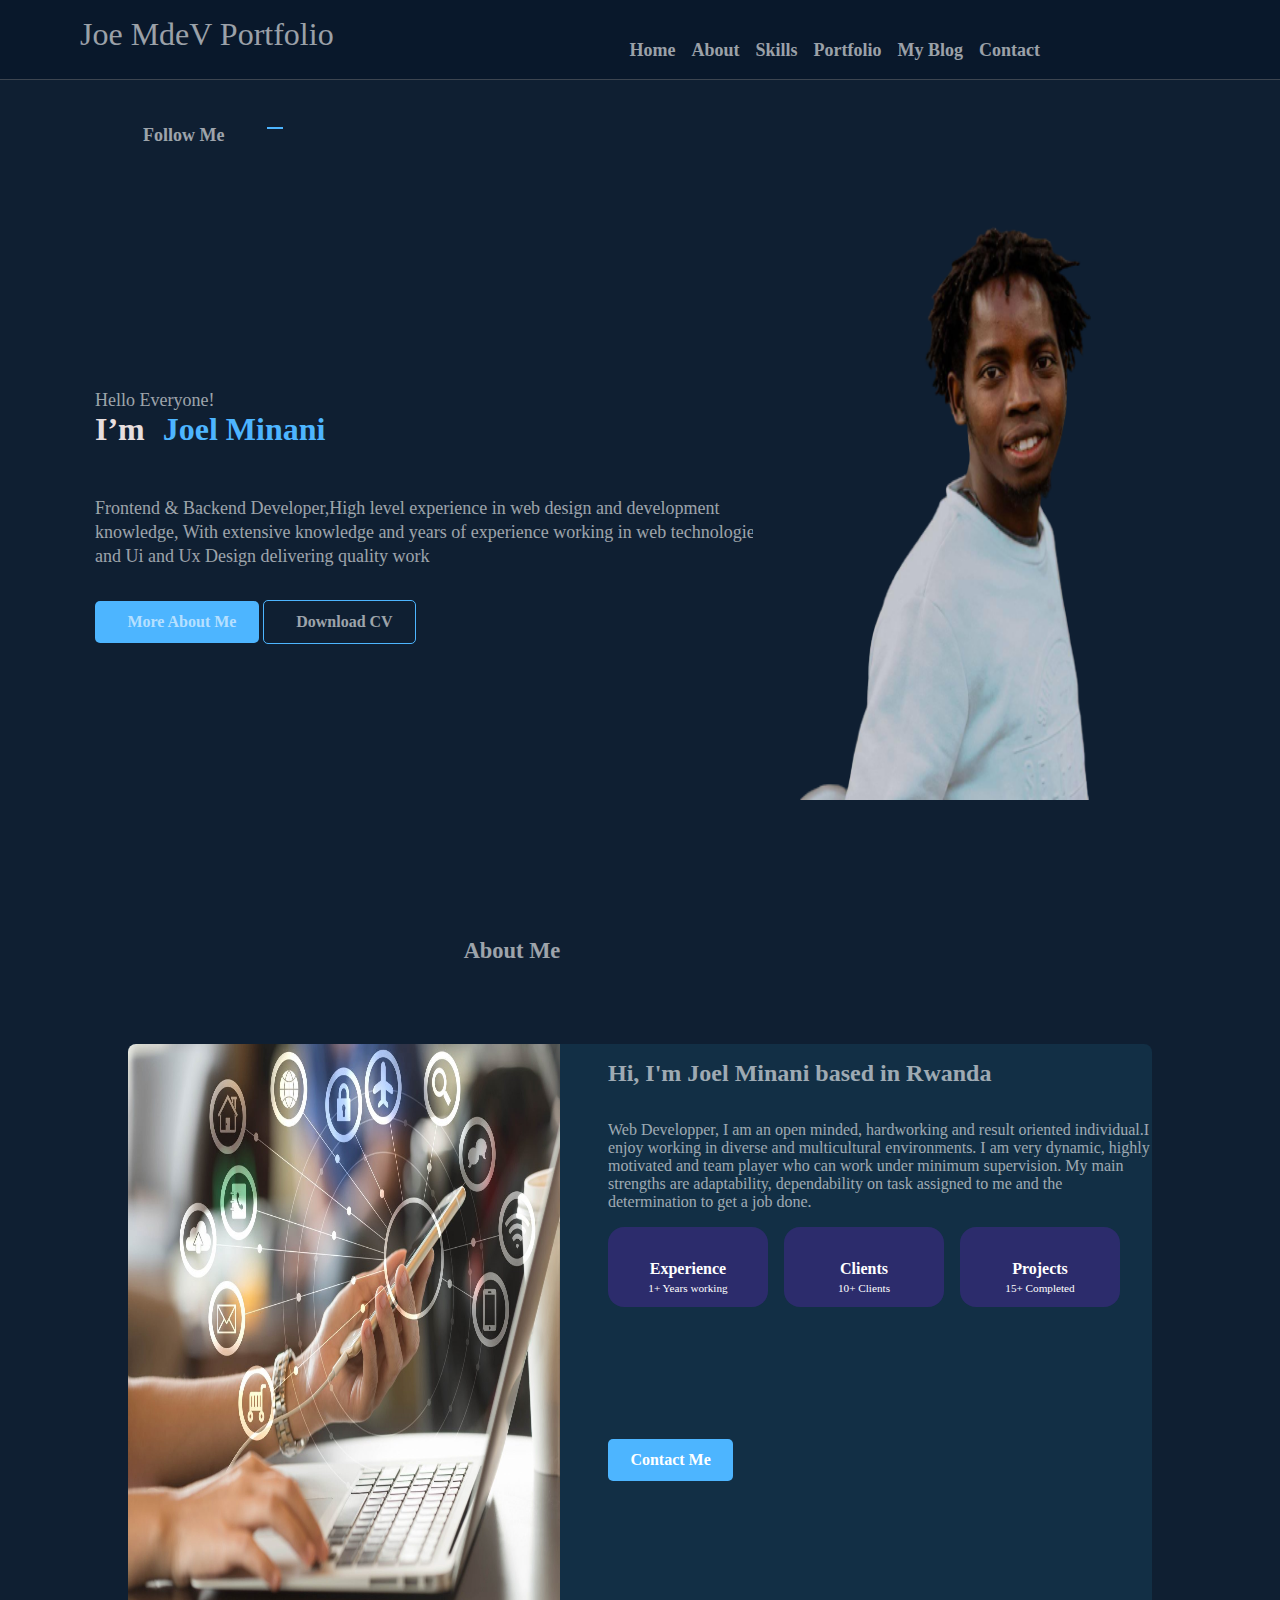
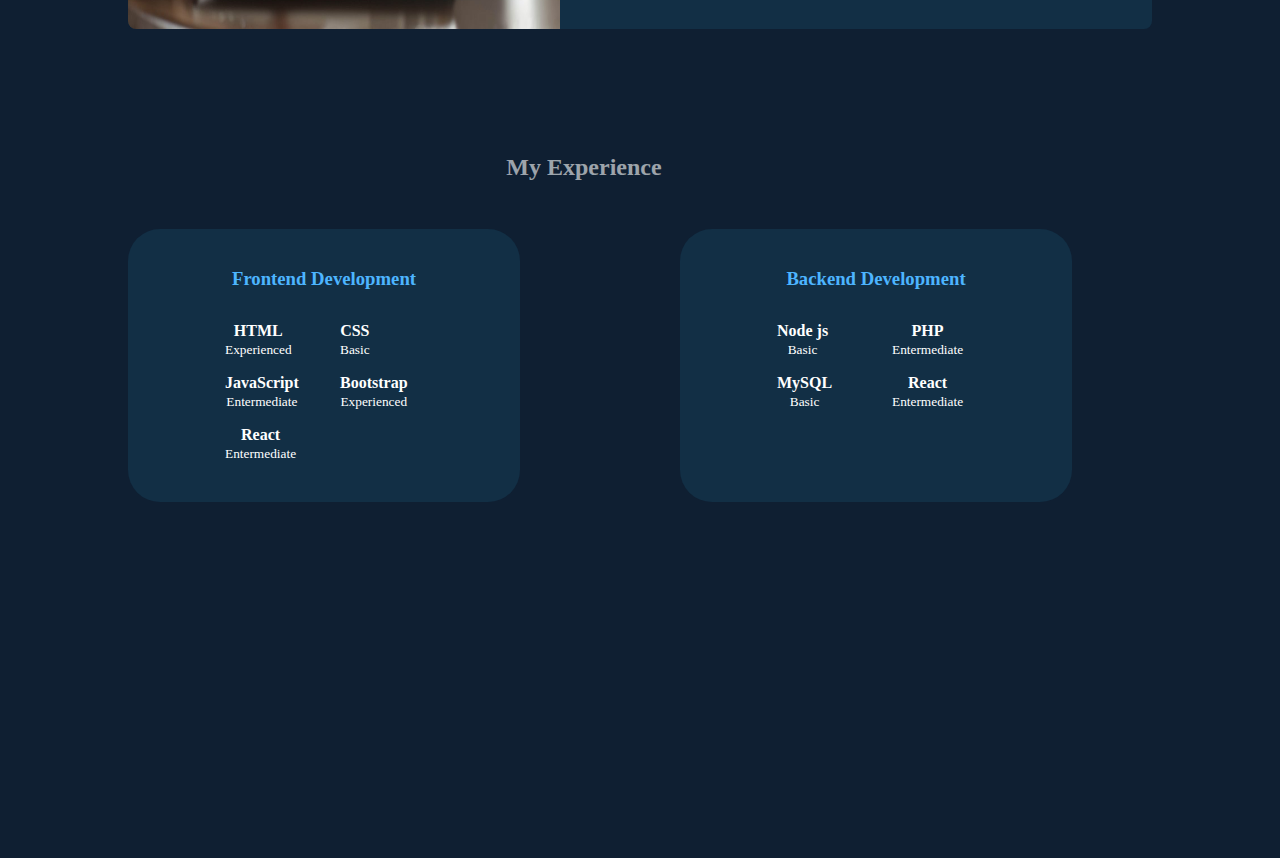
<file: index.html>
<!DOCTYPE html>
<html lang="en">
<head>
    <meta charset="UTF-8">
    <meta http-equiv="X-UA-Compatible" content="IE=edge">
    <meta name="viewport" content="width=device-width, initial-scale=1.0">
    <title>JoeDev</title>
    <link rel="stylesheet" href="index.css">
    <link rel="stylesheet" href="https://cdnjs.cloudflare.com/ajax/libs/font-awesome/6.3.0/css/all.min.css"
    integrity="sha512-SzlrxWUlpfuzQ+pcUCosxcglQRNAq/DZjVsC0lE40xsADsfeQoEypE+enwcOiGjk/bSuGGKHEyjSoQ1zVisanQ=="
    crossorigin="anonymous" referrerpolicy="no-referrer" />
</head>
<body>
    <aside class="sidebar" id="sidebar">
        <nav class="nav">
            <div class="nav_logo">
                <a href="index.html" class="nav_logo-text">Joe MdeV Portfolio</a>
            </div>
            <div class="nav_menu">
                <div class="menu">
                    <ul class="nav_list">

                        <li class="nav_item">
                            <a href="#home" class="nav_link">Home</a>
                        </li>
                        <li class="nav_item">
                            <a href="#about" class="nav_link">About</a>
                        </li>
                        <li class="nav_item">
                            <a href="#experience" class="nav_link">Skills</a>
                        </li>
                        <li class="nav_item">
                            <a href="#portfolio" class="nav_link">Portfolio</a>
                        </li>
                        <li class="nav_item">
                            <a href="#myblog" class="nav_link">My Blog</a>
                        </li>
                        <li class="nav_item">
                            <a href="#contact" class="nav_link">Contact</a>
                        </li>
                    </ul>
                   
                </div>
            </div>
            <div class="user">
                
         <i class="fa-solid fa-user"></i> 
            </div>

        </nav>
    </aside>

     <!-- MAIN -->

     <main class="main">


        <!-- =====home====== -->
        <section class="home" id="home">
            <div class="home_container container grid">
                <div class="home_social">
                    <span class="home_social_follow">Follow Me</span>
                    <div class="home_social-links">
                        <a href="" target="_blank" class="home_social-link"><i class="fa-brands fa-facebook"></i></a>
                        <a href="" target="_blank" class="home_social-link"><i
                                class="fa-brands fa-square-instagram"></i></a>
                        <a href="" target="_blank" class="home_social-link"><i class="fa-brands fa-github"></i></a>
                        <a href="" target="_blank" class="home_social-link"><i class="fa-brands fa-linkedin"></i></a>
                        <a href="" target="_blank" class="home_social-link"><i class="fa-brands fa-twitter"></i></a>
                        <a href="" target="_blank" class="home_social-link"><i class="fa-brands fa-tiktok"></i></a>
                    </div>
                </div>
                <img src="image/mio.png" alt="" class="home_img">
                <div class="home_data">
                   
                    <p class="hero-subtitle">Hello Everyone!</p>
        
                    <h1 class="headline headline-1 section-title">
                      I’m <span class="span">Joel Minani</span>
                    </h1>
        
        
                   
                    <p class="home_description"> Frontend & Backend Developer,High level experience in web design and development <br>
                        knowledge,
                        With extensive knowledge and years of experience working in web technologies <br>and Ui and Ux
                        Design  delivering quality work
                    </p>
                    <a href="#about" class="button ">
                        <i class="fa-solid fa-user"></i><span>More About Me</span> </a>
        
                        <a href="image/cv.pdf" class="buttn">
                           <span>Download CV</span> </a>
                        
                </div>
                <div class="my_info">

        
        </section>

        <section class="about" id="about">
            <div class="myInfo">
                <h3 class="info"><p>About Me</p></h3>
              

            </div>
            <div class="about_info">
                <div class="left_about">
                    <img src="image/lol.png" alt="" srcset="">



                </div>
                <div class="pr">




                    <h2>Hi, I'm Joel Minani based in Rwanda </h2>
                    <br>

                    <p>
                        Web Developper, I am an open
                        minded, hardworking and result
                        oriented individual.I enjoy
                        working in diverse and
                        multicultural environments.
                        I am very dynamic, highly
                        motivated and team player
                        who can work under minimum
                        supervision. My main
                        strengths are adaptability,
                        dependability on task assigned
                        to me and the determination to get
                        a job done. </p>

                    <div class="right_about">

                        <article class='about__card'>
                         
                          <h5>Experience</h5>
                          <small>1+ Years working</small>
                          </article>
                          <article class='about__card'>
                         
                          <h5>Clients</h5>
                          <small>10+ Clients</small>
                          </article>
                          <article class='about__card'>
                        
                          <h5>Projects</h5>
                          <small>15+ Completed</small>
                          </article>
                      
                    </div>
            <div class="talk"><a href="contact" class="button">Contact Me</a></div>
                   
                </div>
               
            </div>
        </section>
        <section id='experience'>
            
            <h2>My Experience</h2>
            <div class="container experience__container">
              <div class="experience__frontend">
            <h3>Frontend Development</h3>
            <div class="experience_content">
              <article class="experience_details">
         <i class="fa-solid fa-check"></i>
              <div>
                <h4>HTML</h4>
              <small class="text-light">Experienced</small>
              </div>
              </article>
              <article class="experience_details">
         <i class="fa-solid fa-check"></i>
              <div>
              <h4>CSS</h4>
              <small class="text-light">Basic</small>
              </div>
              </article>
              <article class="experience_details">
         <i class="fa-solid fa-check"></i>
              <div><h4>JavaScript</h4>
              <small class="text-light">Entermediate</small></div>
              </article>
              <article class="experience_details">
         <i class="fa-solid fa-check"></i>
              <div>
              <h4>Bootstrap</h4>
              <small class="text-light">Experienced</small>
              </div>
              </article>
              <article class="experience_details">
         <i class="fa-solid fa-check"></i>
             <div> <h4>React</h4>
              <small class="text-light">Entermediate</small></div>
              </article>
            </div>
              </div>
          
              <div class="experience__backend">
            
              <h3>Backend Development</h3>
            <div class="experience_content">
              <article class="experience_details">
         <i class="fa-solid fa-check"></i>
              <div>
              <h4>Node js</h4>
              <small class="text-light">Basic</small>
              </div>
              </article>
              <article class="experience_details">
         <i class="fa-solid fa-check"></i>
              <div>
              <h4>PHP</h4>
              <small class="text-light">Entermediate</small>
              </div>
              </article>
              <article class="experience_details">
         <i class="fa-solid fa-check"></i>
              <div>
              <h4>MySQL</h4>
              <small class="text-light">Basic</small>
              </div>
              </article>
              <article class="experience_details">
         <i class="fa-solid fa-check"></i>
              <div>
              <h4>React</h4>
              <small class="text-light">Entermediate</small>
              </div>
              </article>
            </div>
                
                </div>
            </div>
            
                </section>





     
    </main>
    </body>
    </html>
</file>
<file: index.css>
@import url("https://fonts.googleapis.com/css2?family=Poppins:wght@300;400;500;600&display=swap");


* {
    margin: 0;
    padding: 0;
    border: 0;
    box-sizing: border-box;
    list-style: none;
    text-decoration: none;

}

:root {
    --color-bg: #1f1f38;
    --color-bg-variant: #2c2c6c;
    --color-primary: #4db5ff;
    --color-primary-variant: rgba(77, 181, 255, 0.4);
    --color-white: #fff;
    --color-light: rgba(255, 255, 255, 0.6);
    --container-width-lg: 75%;
    --container-width-md: 86%;
    --container-width-ms: 90%;
    --transition: all 400ms ease;
}

body {
    background-color: #0F1F32;
}

.sidebar {
    width: 100%;
    height: 5rem;
    display: fixed;

    background-color: #09182b;
    border-bottom: 1px solid #3d4550;
}

nav {
    width: 100%;
    height: 100%;

    justify-content: space-between;
    /* position: absolute; */

}

.nav_logo-text {
    color: var(--color-light);
    font-size: xx-large;
    position: absolute;
    top: 1rem;
    left: 5rem;
}

.nav_menu {
    position: absolute;
    right: 15rem;
    color: var(--color-light);
    top: 0rem;

}

.nav_list {
    list-style: none;

}

.nav_list li {
    display: inline;
    justify-content: baseline;
    font-size: large;
}

.nav_list li a {
    color: var(--color-light);
    padding-left: 1rem;

}




.nav_link {
    height: 100%;
    float: left;
    line-height: 100px;
    color: white;
    font-weight: bold;
    position: relative;
    transition: .4s;
}

.nav_link.active_link,
.nav_link:hover {
    color: var(--color-primary);
}

.nav_link.active_link::after,
.nav_link:hover::after {
    position: absolute;
    content: '';
    width: 5rem;
    height: 2px;
    background-color: var(--color-primary);
    border-radius: 50%;
    bottom: 1.8rem;
    left: 0;
    right: 0;
    margin: auto;
}

.user {
    position: absolute;
    top: 2.5rem;
    right: 5rem;
    color: var(--color-white);

}

.user i {
    height: 20px;
    height: 20px;
}



/* container */




/* layout */
.container {
    max-width: 1250px;
    margin-left: auto;
    margin-right: auto;
    /* background:#111111; */
    color: white;
    padding-left: 5rem;
}

.grid {
    display: grid;

}

.home {

    background-repeat: space;

    background-position: center center;
    height: 90vh;
    /* position: absolute; */
    /* left: 20rem; */

}

.home_img {
    display: block;
    position: fixed;
    position: absolute;
    right: 2rem;
    width: 30rem;
    height: 80vh;
    float: left;
    top: 0;
    /* top: rem; */
    border-radius: 2rem;


}

.home_container {
    position: relative;
    height: 100%;
    align-items: center;


}

.home_social {
    position: absolute;
    top: 1.8rem;
    display: flex;
    align-items: center;
    padding-left: 5rem;
    column-gap: 3.5rem;
}


.home_social_follow {

    color: rgb(83, 49, 65);
    position: relative;
    color: var(--color-light);
    font-weight: bold;
    font-size: large;


}

.home_social_follow::after {
    content: '';
    position: absolute;
    width: 1rem;
    height: 2px;
    right: -45%;
    top: 50%;
    background-color: var(--color-primary);
}

.home_social-link {
    color: var(--color-primary);

}

.home_social-links {
    padding-top: 5px;
    gap: 2rem;
}

.hero-subtitle {
    margin-top: 2rem;
    color: var(--color-light);
    font-size: large;
}

.headline {
    font-size: 2rem;
    color: rgb(231, 222, 222);
}

.headline span {
    color: var(--color-primary);
    font-weight: border;
    margin-top: 2rem;
    margin-bottom: 2rem;
}

.home_description {
    margin-top: 3rem;
    font-size: large;
    line-height: 1.5rem;
    color: var(--color-light);
}

.button {
    display: inline-block;
    align-items: center;
    column-gap: .5rem;
    background-color: var(--color-primary);
    color: white;
    padding: .75rem 1.4rem;
    border-radius: 5px;
    position: relative;
    z-index: 1;
    font-weight: bold;
    top: 2rem;
}

.buttn {
    display: inline-block;
    align-items: center;
    column-gap: .5rem;
    border: 1px solid var(--color-primary);
    color: white;
    padding: .75rem 1.4rem;
    border-radius: 5px;
    position: relative;
    z-index: 1;
    font-weight: bold;
    top: 2rem;
}

.button::after {
    position: absolute;
    content: '';
    left: 0;
    top: 0;
    width: 100%;
    height: 100%;
    background-color: #343a40;
    color: white;
    z-index: -1;
    transform-origin: center;
    transform: scale(0);
    border-radius: .25rem;
    transition: .4s;
}

.button:hover::after {
    transform: scale(1);
}

.home_data span {
    padding-left: 10px;
}

.button_icon {
    font-size: 1.5rem;
}

.my_info {
    display: flex;
    column-gap: 1.8rem;
    position: absolute;
    left: 0;
    color: var(--color-light);
    bottom: 2rem;
    padding-left: 4rem;




}

.info p {
    font-size: larger;
    color: var(--color-light);
}

.info_title {
    font-weight: bold;
}

.info_icon {
    font-size: 1.8rem;
    left: 2rem;
    color: var(--color-primary);
}

.lftt {
    padding-left: 20px;
}

.info_item {
    display: flex;
    align-items: center;
    padding-left: 20px;

}




.about {
    height: 80vh;
    width: 80%;
}

.about_info {
    width: 80%;
    color: white;
    height: 65vh;
    overflow: hidden;
    
    box-shadow: rgb(150, 128, 128);
    border-radius: 8px;
    position: absolute;
    left: 8rem;
    display: grid;
    grid-template-columns: 1fr 1fr;
    background-color: #122f45;

}

.about_info img {
    height: 65vh;
    width: 100px;
}

.left_about {
    /* background-color: yellow; */

    height: 38vh;
}

.right_about {
    /* background-color: green; */
    height: 20vh;

}

.about_info .button span {
    position: relative;
    background-color: #4db5ff;

}

.left_about img {
    width: 100%;
}

.myInfo {

    margin-bottom: 5rem;
    margin-top: 3rem;
    text-align: center;
    width: 100%;
}

.myInfo h2 {
    color: var(--color-light);

}

.abou_info {
    text-align: left;
    padding: 3rem 3rem;
    position: absolute;
}

.pr p,
h2,
span {

    color: var(--color-light);
    text-align: left;
    padding-left: 3rem;
    padding-top: 1rem;
}

.talk {
    margin-left: 3rem;
    margin-bottom: 2rem;
}

.right_about {
    display: grid;
    grid-template-columns: 1fr 1fr 1fr;
    margin-left: 3rem;
    margin-top: 1rem;
    gap: 1rem;
    margin-right: 2rem;

}


#experience {
    height: 80vh;
    width: 80%;
    text-align: center;
    text-align: center;
    color: white;
    margin-top: 5rem;
    margin-left: 3rem;

}

#experience h2 {
    text-align: center;
    margin-bottom: 3rem;
}

#experience h2 {
    text-align: center;

}

#services {
    height: 80vh;
    width: 85%;
    color: white;
    text-align: center;
}


.experience__container {
    display: grid;
    grid-template-columns: 1fr 1fr;
    gap: 2rem;
    gap: 10rem;
}

.experience__container>div {
    background: #122f45;
    padding: 2.4rem 5rem;
    border-radius: 2rem;
    border: 1px solid transparent;
   

}

.experience__container>div:hover {
    background: transparent;
    border-color: var(--color-primary-variant);
    cursor: pointer;
}

.experience__container>div h3 {
    text-align: center;
    margin-bottom: 2rem;
    color: var(--color-primary);

}

.experience_content {
    display: grid;
    grid-template-columns: 1fr 1fr;
    row-gap: 1rem;

}

.experience_details {
    display: flex;
    gap: 1rem;
}

.experience_details_icon {
    margin-top: 6px;
    color: var(--color-primary);
}

.about__container {
    display: grid;
    grid-template-columns: 35% 50%;
    gap: 15%;
}

.about__me {
    width: 100%;
    height: 90%;
    aspect-ratio: 1/1;
    border-radius: 2rem;
    background: linear-gradient(45deg, transparent, var(--color-primary), transparent);
    display: grid;
    place-items: center;

}

.about__me-image {
    width: 100%;
    height: 100%;
    border-radius: 2rem;
    transform: rotate(10deg);
    transition: var(--transition);
    overflow: hidden;
}

.about__cards {
    display: grid;
    grid-template-columns: repeat(3, 1fr);
    gap: 1.5rem
}

.about__card {
    background: var(--color-bg-variant);
    border: 1px solid transparent;
    border-radius: 1rem;
    padding: 2rem;
    width: 10rem;
    height: 5rem;
    text-align: center;
    transition: var(--transition);
}

.about__card:hover {
    background: transparent;
    border-color: var(--color-primary-variant);
    cursor: pointer;
}

.about__icon {
    color: var(--color-primary);
    font-size: 1.4rem;
    margin-bottom: 1rem;

}

.about__card h5 {
    font-size: 1rem;
}

.about__card small {
    font-size: 0.7rem;
    color: var(-color--light);
}

.about__content p {
    color: var(--color-light);
    margin: 2rem 0 2.6rem;
}
</file>
